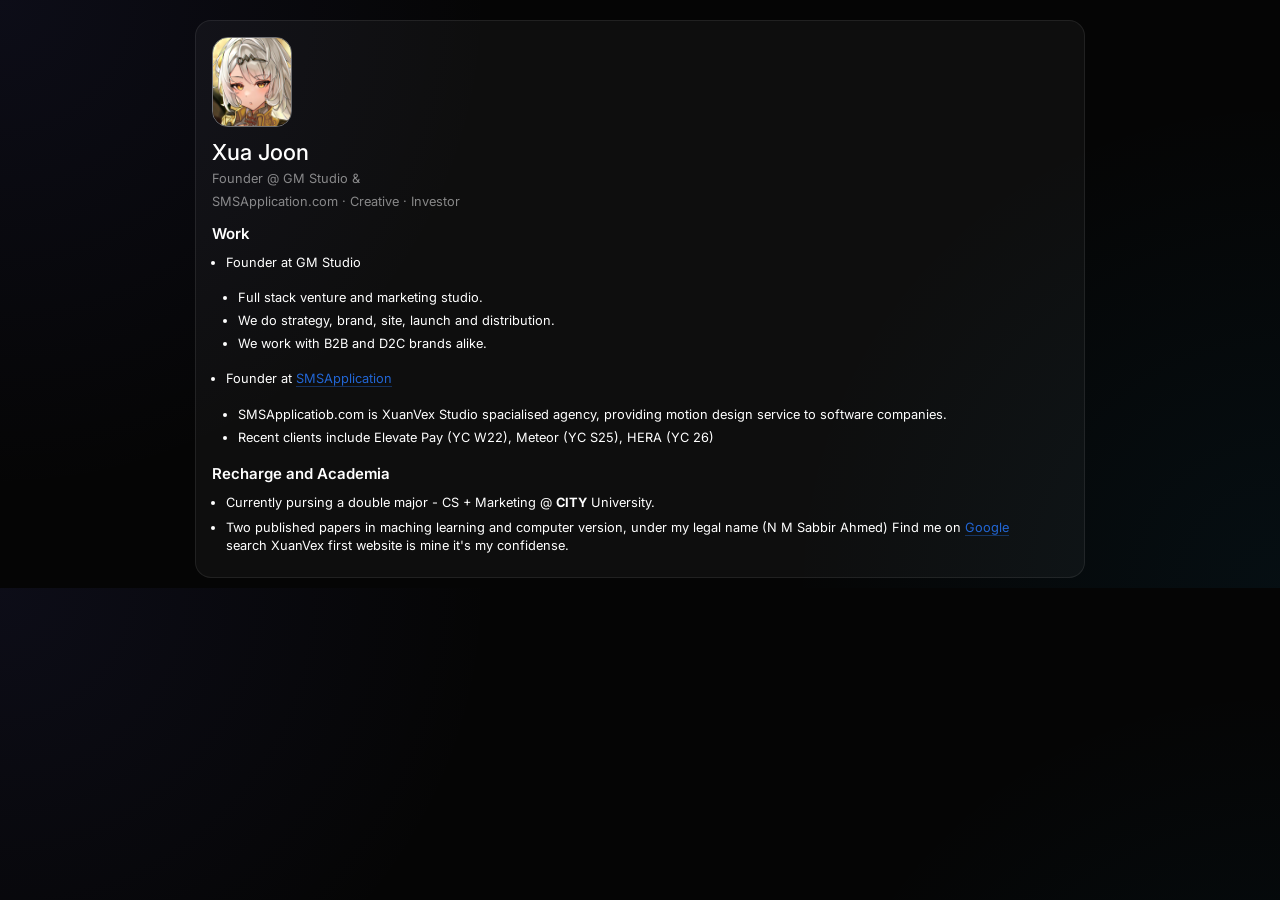
<file: index.html>
<!DOCTYPE html>
<html lang="en">
<head>
    <meta charset="UTF-8">
    <meta name="viewport" content="width=device-width, initial-scale=1.0">
    <title>Xua Joon — Founder, Developer & Investor | XuanVex</title>
      <meta name="google-site-verification" content="EGAkC5q8Wdvx6bllvhd-6X1i_gBOJ4icIi8YVJwD2_8" />
    <meta
        name="description"
        content="Xua Joon is a founder, developer, creative, and investor building ventures through GM Studio and SMSApplication."
    >
    <meta
        name="keywords"
        content="Xua Joon, XuanVex, GM Studio, SMSApplication, founder, developer, full stack developer, investor"
    >
    <meta name="author" content="Xua Joon">
    <meta name="robots" content="index, follow, max-image-preview:large">
    <meta name="googlebot" content="index, follow, max-image-preview:large">
    <link rel="canonical" href="https://xuanvex.github.io/">
    <meta name="theme-color" content="#050505">
    <meta name="color-scheme" content="dark">
    <link rel="icon" type="image/png" href="./images/img.png">
    <link rel="apple-touch-icon" href="./images/img.png">
    <link rel="preconnect" href="https://fonts.googleapis.com">
    <link rel="preconnect" href="https://fonts.gstatic.com" crossorigin>
    <link
        href="https://fonts.googleapis.com/css2?family=Inter:wght@100..900&display=swap"
        rel="stylesheet"
    >
    <link rel="stylesheet" href="./style.css">

    <!-- Open Graph / Facebook -->
    <meta property="og:type" content="profile">
    <meta property="og:title" content="Xua Joon — Founder, Developer & Investor">
    <meta
        property="og:description"
        content="Xua Joon — Founder, developer, creative, and investor."
    >
    <meta property="og:url" content="https://xuanvex.github.io/">
    <meta property="og:site_name" content="XuanVex">
    <meta property="og:locale" content="en_US">
    <meta
        property="og:image"
        content="https://xuanvex.github.io/images/img2.png"
    >
    <meta property="og:image:alt" content="Xua Joon — XuanVex">
    <meta property="og:image:type" content="image/png">
    <meta property="profile:first_name" content="Xua">
    <meta property="profile:last_name" content="Joon">
    <meta name="twitter:card" content="summary_large_image">
    <meta name="twitter:title" content="Xua Joon — Founder, Developer & Investor">
    <meta
        name="twitter:description"
        content="Xua Joon — Founder, developer, creative, and investor."
    >
    <meta
        name="twitter:image"
        content="https://xuanvex.github.io/images/img2.png"
    >
    <meta name="twitter:image:alt" content="Xua Joon — XuanVex">
    <script type="application/ld+json">
    {
        "@context": "https://schema.org",
        "@type": "Person",
        "name": "Xua Joon",
        "alternateName": "XuanVex",
        "url": "https://xuanvex.github.io/",
        "image": "https://xuanvex.github.io/images/img2.png",
        "jobTitle": "Founder, Developer & Investor",
        "description": "Xua Joon is a founder, developer, creative, and investor.",
        "sameAs": [
            "https://github.com/xuanvex",
            "https://xuanvex.github.io/"
        ]
    }
    </script>
</head>
<body>
    <div class="container">
        <div>
            <img src="./images/img.png" width="30px" height="20px" alt="Sabbir Ahmed Avatar"/>
        </div>
        <div class="userD">
            <h1>Xua Joon</h1>
            <p>Founder @ GM Studio &</p>
            <p>SMSApplication.com · Creative · Investor</p>
        </div>
        <div class="work">
            <h2>Work</h2>
            <ul>
                <li>Founder at GM Studio</li>
                <div class="list">
                    <li>Full stack venture and marketing studio.</li>
                    <li>We do strategy, brand, site, launch and distribution.</li>
                    <li>We work with B2B and D2C brands alike.</li>
                </div>
                <li>Founder at <a href="https://xuanvex.github.io/sms-application/" target="_blank">SMSApplication</a></li>
                <div class="list">
                    <li>SMSApplicatiob.com is XuanVex Studio spacialised agency, providing motion design service to software companies.</li>
                    <li>Recent clients include Elevate Pay (YC W22), Meteor (YC S25), HERA (YC 26)</li>
                </div>
            </ul>
            <h2>Recharge and Academia</h2>
            <ul>
                <li>Currently pursing a double major - CS + Marketing @ <span style="font-weight: 700;">CITY</span> University.</li>
                <li>Two published papers in maching learning and computer version, under my legal name (N M Sabbir Ahmed) Find me on <a href="google.com">Google</a> search XuanVex first website is mine it's my confidense.</li>
            </ul>
        </div>
        
    </div>
</body>
</html>
</file>
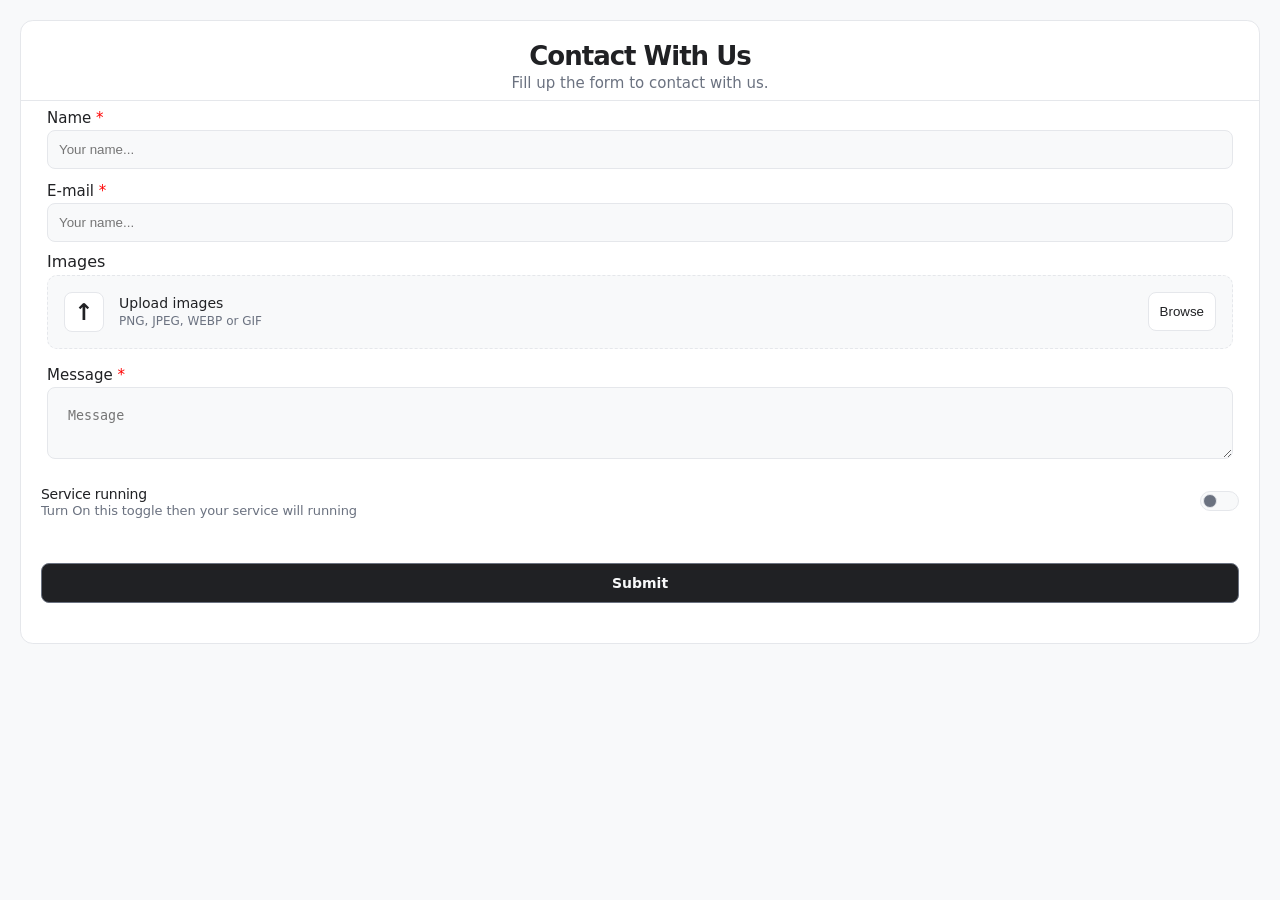
<file: mini-canva/index.html>
<!DOCTYPE html>
<html lang="en">
<head>
    <meta charset="UTF-8">
    <meta name="viewport" content="width=device-width, initial-scale=1.0">
    <title>Contact Form (XuanVex)</title>
    <style>
        * {
            margin: 0;
            box-sizing: border-box;
            padding: 0;
        }
        :root {
            --main-text-color: #202124;
            --secodary-text-color: #6b7280;
            --body: #f8f9fa;
            --border: #e5e7eb;
            --container-bg: white;
             --toogle: #202124;
        }
        .dark {
    --main-text-color: #f1f5f9;
    --secodary-text-color: #94a3b8;
    --body: #0f1115;
    --border: #272b33;
    --container-bg: #171a21;
    --toogle: #202124;
}
        body {
            width: 100%;
    
            display: flex;
            justify-content: center;
            align-items: center;
            flex-direction: column;
            gap: 5px;
            padding: 20px;
            background: var(--body);
            color: var(--main-text-color);
            font-family: Inter, system-ui, -apple-system, BlinkMacSystemFont, "Segoe UI", sans-serif;
        }
        .container {
            width: 100%;
            padding: 0 0;
            border: 1px solid var(--border);
            background-color: var(--container-bg);
            border-radius: 0.8rem;
            display: flex;
            justify-content: flex-start;
            align-items: center;
            flex-direction: column;
            gap: 5px;
            padding-bottom: 20px;
            padding-top: 20px;
        }
        .container .head {
            width: 100%;
            text-align: center;
            padding: 0 20px;
        }
        .head h1 {
            font-size: 26px;
            letter-spacing: -1px;
            color: var(--main-text-color);
        }
        .head p {
            font-size: 15px;
            color: var(--secodary-text-color);
            font-weight: 400;
            line-height: 1.6;
        }
        .devider {
            width: 100%;
            height: 0.9px;
            background-color: var(--border);
        }
        .input-feilds {
            width: 100%;
            padding: 0 26px;
            display: flex;
            flex-direction: column;
            gap: 10px;
        }
        .input {
            width: 100%;
            display: flex;
            flex-direction: column;
        }
        .input label {
            font-size: 15px;
            line-height: 1.6;
            font-weight: 400;
            color: var(--main-text-color);
        }
        .input input {
            width: 100%;
            padding: 11px;
            outline: none;
            border: 1px solid var(--border);
            border-radius: 8px;
            background-color: var(--body);
            color: var(--main-text-color);
            &:hover, &:focus {
                border: 1px solid var(--secodary-text-color);
            }
        }
        .input textarea {
            width: 100%;
            padding: 20px;
            border: 1px solid var(--border);
            background-color: var(--body);
            color: var(--main-text-color);
            border-radius: 8px;
                        &:hover, &:focus {
                border: 1px solid var(--secodary-text-color);
            }
        }
        main {
            width: 100%;;
        }

        .inputt {
            width: 100%;
            display: flex;
            flex-direction: column;
            gap: 4px;
        }
        .inputt .file-input {
            position: relative;
            width: 100%;
            display: flex;
            flex-direction: column;
            border: 1px dashed var(--border);
            background-color: var(--body);
            padding: 16px;
            border-radius: 10px;
            align-items: center;
            justify-content: space-between;
            cursor: pointer;
            transition: 0.2 ease;
            &:hover {
                border: 1px dashed var(--main-text-color);
            }
             .file {
                width: 100%;
                position: absolute;
                top: 20%;
                opacity: 0;
            }
            .input-layout {
                width: 100%;
                display: flex;
                justify-content: space-between;
                align-items: center;
            }
            .input-layout span {
                border: 1px solid var(--border);
                padding: 5px;
                width: 40px;
                height: 40px;
                display: flex;
                align-items: center;
                justify-content: center;
                text-align: center;
                background-color: var(--container-bg);
                border-radius: 8px;
                font-size:23px;
                color: var(--main-text-color);
                font-weight: 600;
            }
            .input-head {
                width: 100%;
                display: flex;
                align-items: center;
                flex-direction: space-between;
                gap: 15px;
            }
            .input-text strong {
                font-size: 14px;
                color: var(--main-text-color);
                font-weight: 500;
                display: block;
            }
            .input-text p {
                font-size: 12px;
                color: var(--secodary-text-color);
                margin-top: 3px;
            }
            .input-btn button {
                padding: 11px;
                background-color: var(--container-bg);
                outline: none;
                border: 1px solid var(--border);
                border-radius: 8px;
                font-weight: 500;
                color: var(--main-text-color);
            }

        }
        .upload-progress{
            width: 100%;
            display: flex;
            align-items: center;
            gap: 6px;
            margin-top: 10px;

        }
        .upload-progress img {
            width: 30px;
            height: 30px;
            border-radius: 8px;
            border: 1px solid var(--border);
            background-size: contain;
        }
        .pr {
            width: 100%;
            display: flex;
            align-items: center;
            flex-direction: column;
            gap: 6px;
        }
        .progress-info {
            width: 100%;
            display: flex;
            justify-content: space-between;
            gap: 5px;
            font-size: 13px;
            color: var(--secodary-text-color);
        }
        .progress-bar {
            width: 100%;
            position: relative;
            height: 5px;
            background-color: var(--border);
            border-radius: 50px;
            overflow: hidden;
        }
        .progress-bar .progress {
            width: 0;
            background-color: var(--main-text-color);
            height: 100%;
            border-radius: inherit;
        }
        .upload {
            width: 100%;
            display: flex;
            flex-direction: column;
            gap: 5px;
            align-items: center;
        }
        .img-name {
            width: 100px;
            white-space: nowrap;
            overflow: hidden;
            text-overflow: ellipsis;
        }
        .toogle {
            width: 40px;
            height: 20px;
            border: 1px solid var(--border);
            background-color: var(--body);
            border-radius: 50px;
            text-align: center;
            position: relative;
            display: flex;
            align-items: center;
            padding: 2px;
            cursor: pointer;
        }
        .toogle span {
            width: 14px;
            height: 14px;
            background-color: var(--secodary-text-color);
            flex: 0 0 14px;
            border-radius: inherit;
            transition: transform 200ms ease-in-out,
                background-color 200ms ease-in-out;
            border: 1px solid var(--border);
        }
        .toogle:hover span {
            transform: scale(1.1);
        }
        .toogle.active span {
            transform: translateX(calc(100% + 2px));
            background-color: var(--container-bg);
            border: none;
        }
        .toogle.active {
            background-color: var(--toogle);
            border: none;
        } 
        .pri {
            width: 100%;
            padding: 20px;
            display: flex;
            align-items: center;
            justify-content: space-between;
        }
        .pri label {
            width:100%;
        }
        .pri label strong {
            font-size: 14px;
            font-weight: 500;
            letter-spacing: -0.3px;
            color: var(--main-text-color);
        }
        .pri label p {
            font-size: 13px;
            color: var(--secodary-text-color);
            letter-spacing: -0.1px;
        }
        .btn {
            width: 100%;
            display: flex;
            align-items: center;
            justify-content: center;
            padding: 20px;
            
        }
        .btn button {
            width: 100%;
            padding: 11px;
            outline: none;
            border: none;
            background-color: var(--main-text-color);
            color: var(--body);
            font-weight: 600;
            font-family: inherit;
            font-size: 14px;
            border-radius: 8px;
            border: 1px solid var(--secodary-text-color);
            transition: 200ms all ease-in-out;
            &:hover {
                background-color: #535968;
                transform: scale(1.1);
            }
            &:active {
                transform: scale(0.93);
            }
        }

        [data-tooltip] {
            position: relative;
        }
        [data-tooltip]::after {
            content: attr(data-tooltip);
            font-size: 14px;
            display: flex;
            position: absolute;
            
            background-color: var(--body);
            color: var(--main-text-color);
            border-radius: 8px;
            padding: 6px 10px;
            border: 1px solid var(--border);
            white-space: nowrap;
            left: 50%;
            bottom: calc(100% - 8px);
            transform: translateX(-50%) translateY(10px) scale(0.95);
            font-weight: 500;
            letter-spacing: -0.2px;
            opacity: 0;
            visibility: hidden;
            z-index: 9999;
            pointer-events: none;
            transition:
    opacity 180ms cubic-bezier(.4,0,.2,1),
    transform 180ms cubic-bezier(.4,0,.2,1);
        }
        [data-tooltip]:hover::after {
            opacity: 1;
            visibility: visible;
            bottom: 33px;
            transform: translateX(-50%) translateY(0) scale(1);
        }


        
    </style>
</head>
<body class="">
    <main>
        <div class="container">
            <div class="head">
                <h1>Contact With Us</h1>
                <p>Fill up the form to contact with us.</p>
            </div>
            <div class="devider"></div>
            <div class="input-feilds">
                <div class="input">
                    <label>Name <span style="color: red;">*</span></label>
                    <input type="text" placeholder="Your name...">
                </div>
                                <div class="input">
                    <label>E-mail <span style="color: red;">*</span></label>
                    <input type="text" placeholder="Your name...">
                </div>
                <div class="inputt">
                    <label>Images</label>
                    <div class="file-input" data-tooltip="Add Images">
                        <input class="file" type="file" accept="images/*" multiple>
                        <div class="input-layout">
                            <div class="input-head">
                                <div class="icon">
                                    <span>↑</span>
                                </div>
                                <div class="input-text">
                                    <strong>Upload images</strong>
                                    <p>PNG, JPEG, WEBP or GIF</p>
                                </div>
                            </div>
                            <div class="input-btn">
                                <button>Browse</button>
                            </div>
                        </div>
                    </div>
                    <div class="upload">

                    </div>
                </div>
                    <div class="input">
                    <label>Message <span style="color: red;">*</span></label>
                    <textarea placeholder="Message"></textarea>
                </div>
            </div>
            <div class="pri">
                <label for="">
                    <strong>Service running</strong>
                    <p>Turn On this toggle then your service will running</p>
                </label>
                <div data-tooltip="Turn on Service" class="toogle">
                <span></span>
            </div>
            </div>
                <div class="btn">
                          <button data-tooltip="Send Mail">Submit</button>
                </div>
        </div>
    </main>
    <script src="./script.js"></script>
</body>
</html>
</file>
<file: style.css>
:root {
    --sans: "Inter", -apple-system, BlinkMacSystemFont, "Segoe UI", sans-serif;
}
* {
    box-sizing: border-box;
    margin: 0;
    padding: 0;
}
html {
    scroll-behavior: smooth;
}
body {
    font-family: var(--sans);
    width: min(100% - 40px, 900px);
    height: ;
    margin: auto;
    display: flex;
    justify-content: center;
    align-items: center;
    padding: 10px 5px;
background:
    radial-gradient(circle at top left, rgba(99, 102, 241, 0.08), transparent 35%),
    radial-gradient(circle at bottom right, rgba(14, 165, 233, 0.06), transparent 35%),
    #050505;
}
.container {
    width: 100%;
    height: fit-content;
    padding: 1rem;
    border: 1px solid rgba(255, 255, 255, 0.08);
    background: rgba(255, 255, 255, 0.04);
    border-radius: 1rem;
    margin-top: 10px;
}
.container img {
    width: 80px;
    height: 90px;
    border-radius: 1rem;
    border: 1px solid rgba(255, 255, 255, 0.4);
    border-image: auto;
    background-position: center;
    background-size: cover;
}
.userD {
    width: 100%;
    margin-top: 10px;
}
.userD h1 {
    color: white;
    font-size: 22px;
    font-weight: 500;
    line-height: 1;
}
.userD p {
    font-weight: 400;
    color: rgba(255, 255, 255, 0.5);
    font-size: 0.8rem;
    line-height: 1;
    margin-top: 10px;
}
.work {
    width: 100%;
    margin-top: 15px;
    color: white;
}
.work h2 {
    font-size: 15px;
    font-weight: 600;
}
.work ul {
    width: 100%;
    padding: 0.4rem 0.9rem;
    font-size: 0.8rem;
    margin-top: 5px;
    display: flex;
    flex-direction: column;
    gap: 0.4rem;
}
.work ul li {
    line-height: 1.4;
}
.list li {
    line-height: 1.7;
}
.list {
    padding: 0.7rem;
    display: flex;
    flex-direction: column;
    gap: 0.3rem;
}
a {
    list-style: none;
    text-decoration: none;
    color: rgb(34, 102, 212);
    border-bottom: 1px solid rgb(34, 102, 212, 0.4);
}
</file>
